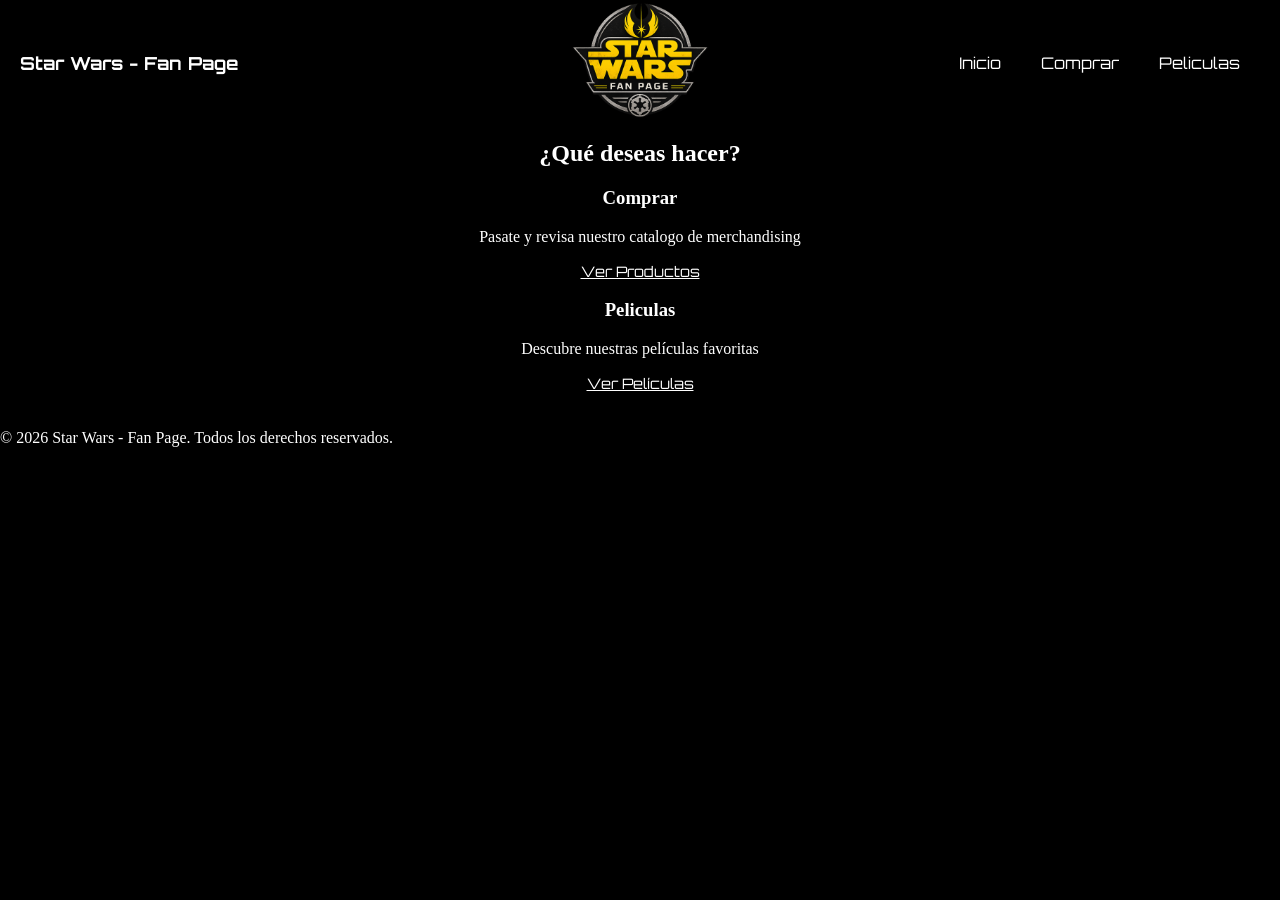
<file: index.html>
<!DOCTYPE html>
<html lang="es-ar">

<head>
    <meta charset="UTF-8">
    <meta name="viewport" content="width=device-width, initial-scale=1.0">
    <meta name="description" content="Star Wars - Fan Page">
    <title>Star Wars - Fan Page</title>
    <link rel="stylesheet" href="./css/style.css">
</head>

<body>
    <header class="site-header">
        <nav class="navbar">
            <div class="site-name">
                <h1 class="site-title">Star Wars - Fan Page</h1>
            </div>

            <!-- Logo - centro -->
            <div class="logo">
                <a href="#" class="logo-link">
                    <img src="./img/logo-sw-fp.png" alt="Star Wars Fan Page Logo" class="logo-image">
                </a>
            </div>

            <div class="nav-right">
                <ul class="nav-menu">
                    <li><a href="./index.html" class="nav-link">Inicio</a></li>
                    <li><a href="./pages/compras.html" class="nav-link">Comprar</a></li>
                    <li><a href="./pages/peliculas.html" class="nav-link">Peliculas</a></li>
                </ul>
            </div>
        </nav>
    </header>
    <main class="main-content">
        <section class="opciones-principales" role="region" aria-label="Opciones principales">
            <div class="section-header">
                <h2 class="section-title">¿Qué deseas hacer?</h2>
            </div>

            <div class="opciones-grid">
                <article class="opcion-card" data-option="compras">
                    <h3 class="card-title">Comprar</h3>
                    <p class="card-description">Pasate y revisa nuestro catalogo de merchandising</p>
                    <a href="./pages/compras.html" class="btn-secondary" role="button">Ver Productos</a>
                </article>

                <article class="opcion-card" data-option="peliculas">
                    <h3 class="card-title">Peliculas</h3>
                    <p class="card-description">Descubre nuestras películas favoritas</p>
                    <a href="./pages/peliculas.html" class="btn-secondary" role="button">Ver Películas</a>
                </article>
            </div>
        </section>

    </main>
    <footer class="site-footer" role="contentinfo">
        <div class="footer-content">
            <p class="footer-text">&copy; 2026 Star Wars - Fan Page. Todos los derechos reservados.</p>
        </div>
    </footer>
    <script src="./js/main.js"></script>
</body>
</html>
</file>
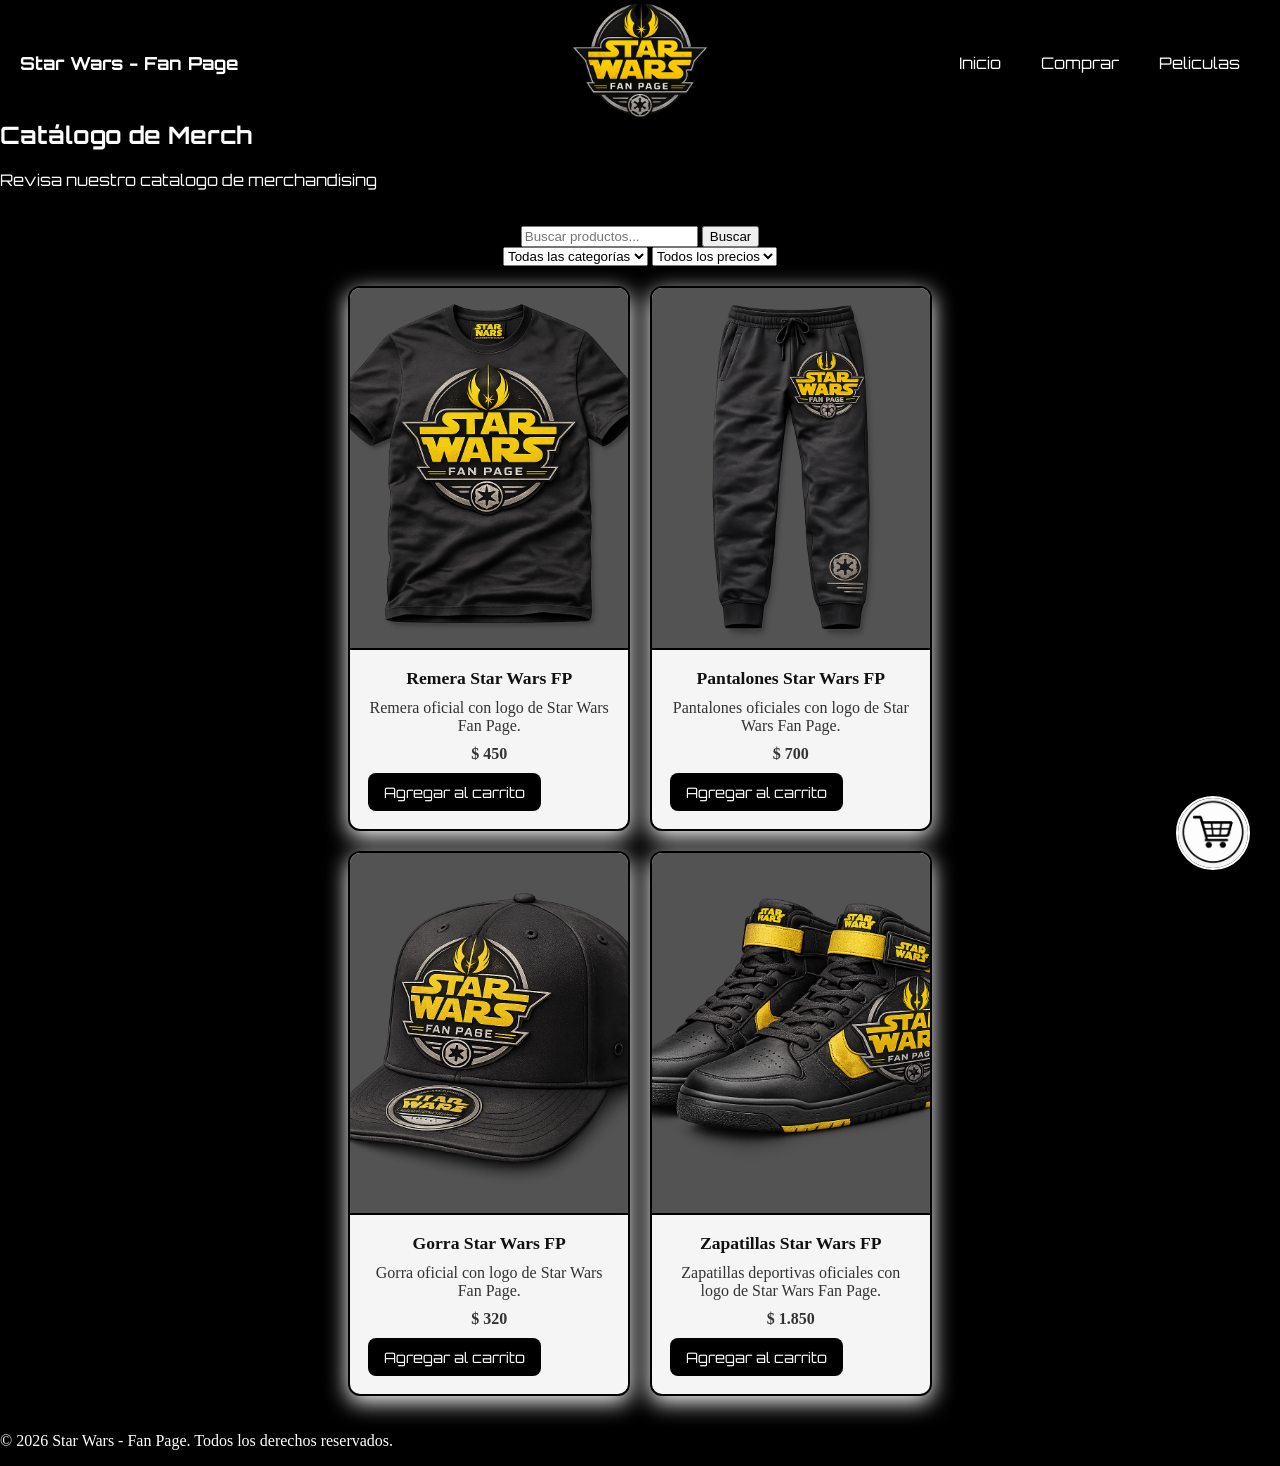
<file: pages/compras.html>
<!DOCTYPE html>
<html lang="es-ar">

<head>
    <meta charset="UTF-8">
    <meta name="viewport" content="width=device-width, initial-scale=1.0">
    <meta name="description" content="Compra productos de tecnología en Star Wars - Fan Page">
    <title>Comprar - Star Wars - Fan Page</title>
    <link rel="stylesheet" href="../css/style.css">
</head>

<body>

    <header class="site-header">
        <nav class="navbar" role="navigation" aria-label="Navegación principal">
            <div class="site-name">
                <h1 class="site-title">Star Wars - Fan Page</h1>
            </div>

            <div class="logo">
                <a href="../index.html" class="logo-link">
                    <img src="../img/logo-sw-fp.png" alt="Star Wars - Fan Page Logo" class="logo-image">
                </a>
            </div>
            <div class="nav-right">
                <ul class="nav-menu">
                    <li><a href="../index.html" class="nav-link">Inicio</a></li>
                    <li><a href="./compras.html" class="nav-link active">Comprar</a></li>
                    <li><a href="./peliculas.html" class="nav-link">Peliculas</a></li>
                </ul>

            </div>
        </nav>
    </header>

    <section class="page-header" role="region" aria-label="Encabezado de página">
        <div class="page-header-content">
            <h1 class="page-title">Catálogo de Merch</h1>
            <p class="page-description">Revisa nuestro catalogo de merchandising</p>
        </div>
    </section>

    <main class="main-content">
        <section class="search-filters" role="region" aria-label="Búsqueda y filtros">
            <div class="search-bar">
                <input type="search" id="search-input" class="search-input" placeholder="Buscar productos..." aria-label="Buscar productos">
                <button type="button" class="btn-search" id="search-btn">Buscar</button>
            </div>
            <div class="filters">
                <select id="category-filter" class="filter-select" aria-label="Filtrar por categoría">
                    <option value="">Todas las categorías</option>
                    <option value="remeras">Remeras</option>
                    <option value="pantalones">Pantalones</option>
                    <option value="gorras">Gorras</option>
                    <option value="zapatillas">Zapatillas</option>
                </select>
                <select id="price-filter" class="filter-select" aria-label="Filtrar por precio">
                    <option value="">Todos los precios</option>
                    <option value="0-500">$0 - $500</option>
                    <option value="500-1000">$500 - $1000</option>
                    <option value="1000-5000">$1000+</option>
                </select>
            </div>
        </section>

        <div id="cart-fab" class="cart-fab" role="button" tabindex="0" aria-label="Abrir carrito de compras">
            <img src="../img/carrito.png" alt="Carrito" class="cart-fab-icon">
            <span id="cart-badge" class="cart-badge">0</span>
        </div>

        <div id="cart-modal" class="cart-modal hidden">
            <div class="cart-modal-header">
                <h2>Carrito</h2>
                <button id="cart-close" type="button" class="cart-close-btn" aria-label="Cerrar carrito">×</button>
            </div>
            <div id="cart-items" class="cart-modal-items">
                <p class="cart-empty">El carrito está vacío.</p>
            </div>
            <div class="cart-modal-footer">
                <p>Total: <span id="cart-total">$0</span></p>
                <button id="clear-cart-btn" class="clear-cart-btn-class" type="button">Vaciar carrito</button>
                <button id="checkout-btn" class="btn-primary" type="button">Finalizar compra</button>
            </div>
        </div>

        <section class="productos-section" role="region" aria-label="Productos disponibles">
            <div id="productos-grid" class="productos-grid">
                <div class="loading-message">Cargando productos...</div>
            </div>
        </section>

        <section class="pagination-section" role="region" aria-label="Paginación">
            <div id="pagination" class="pagination">
            </div>
        </section>
    </main>

    <footer class="site-footer" role="contentinfo">
        <div class="footer-content">
            <p class="footer-text">&copy; 2026 Star Wars - Fan Page. Todos los derechos reservados.</p>
        </div>
    </footer>

    <script src="../js/main.js"></script>
</body>

</html>
</file>
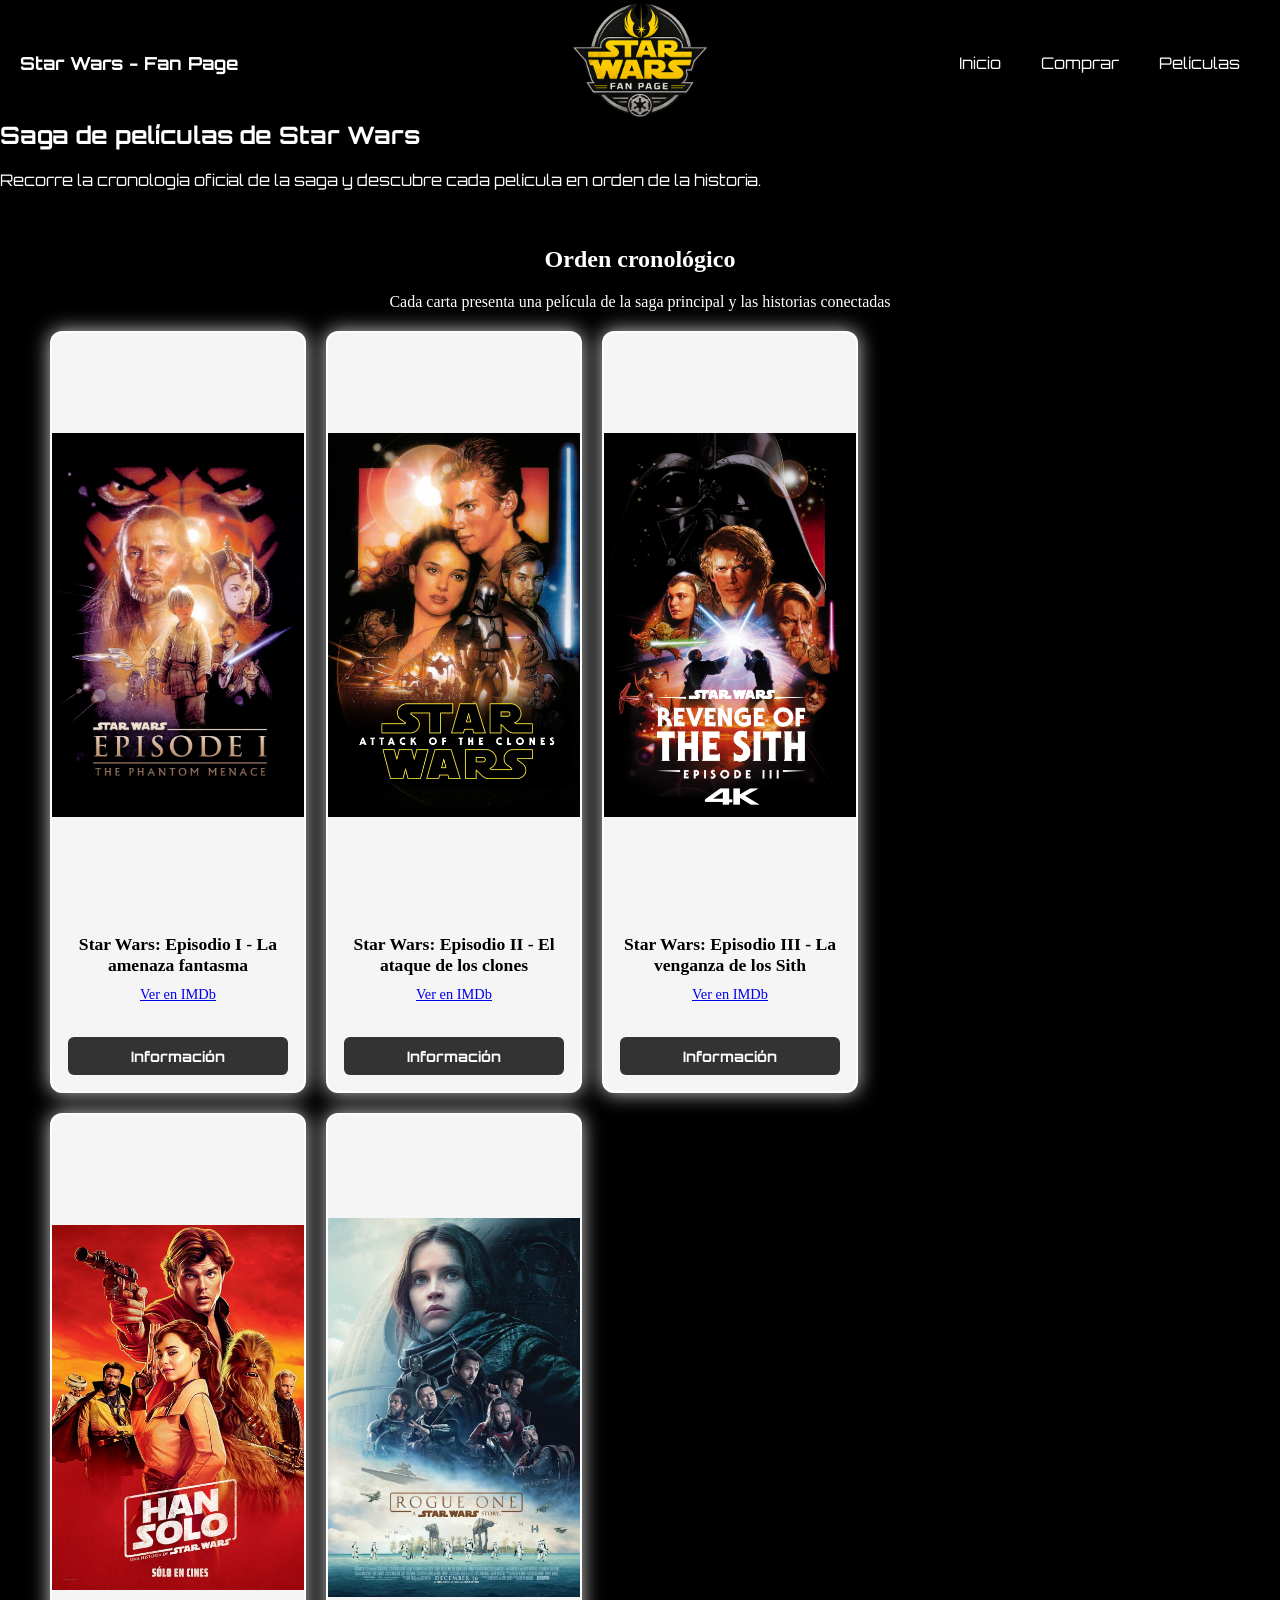
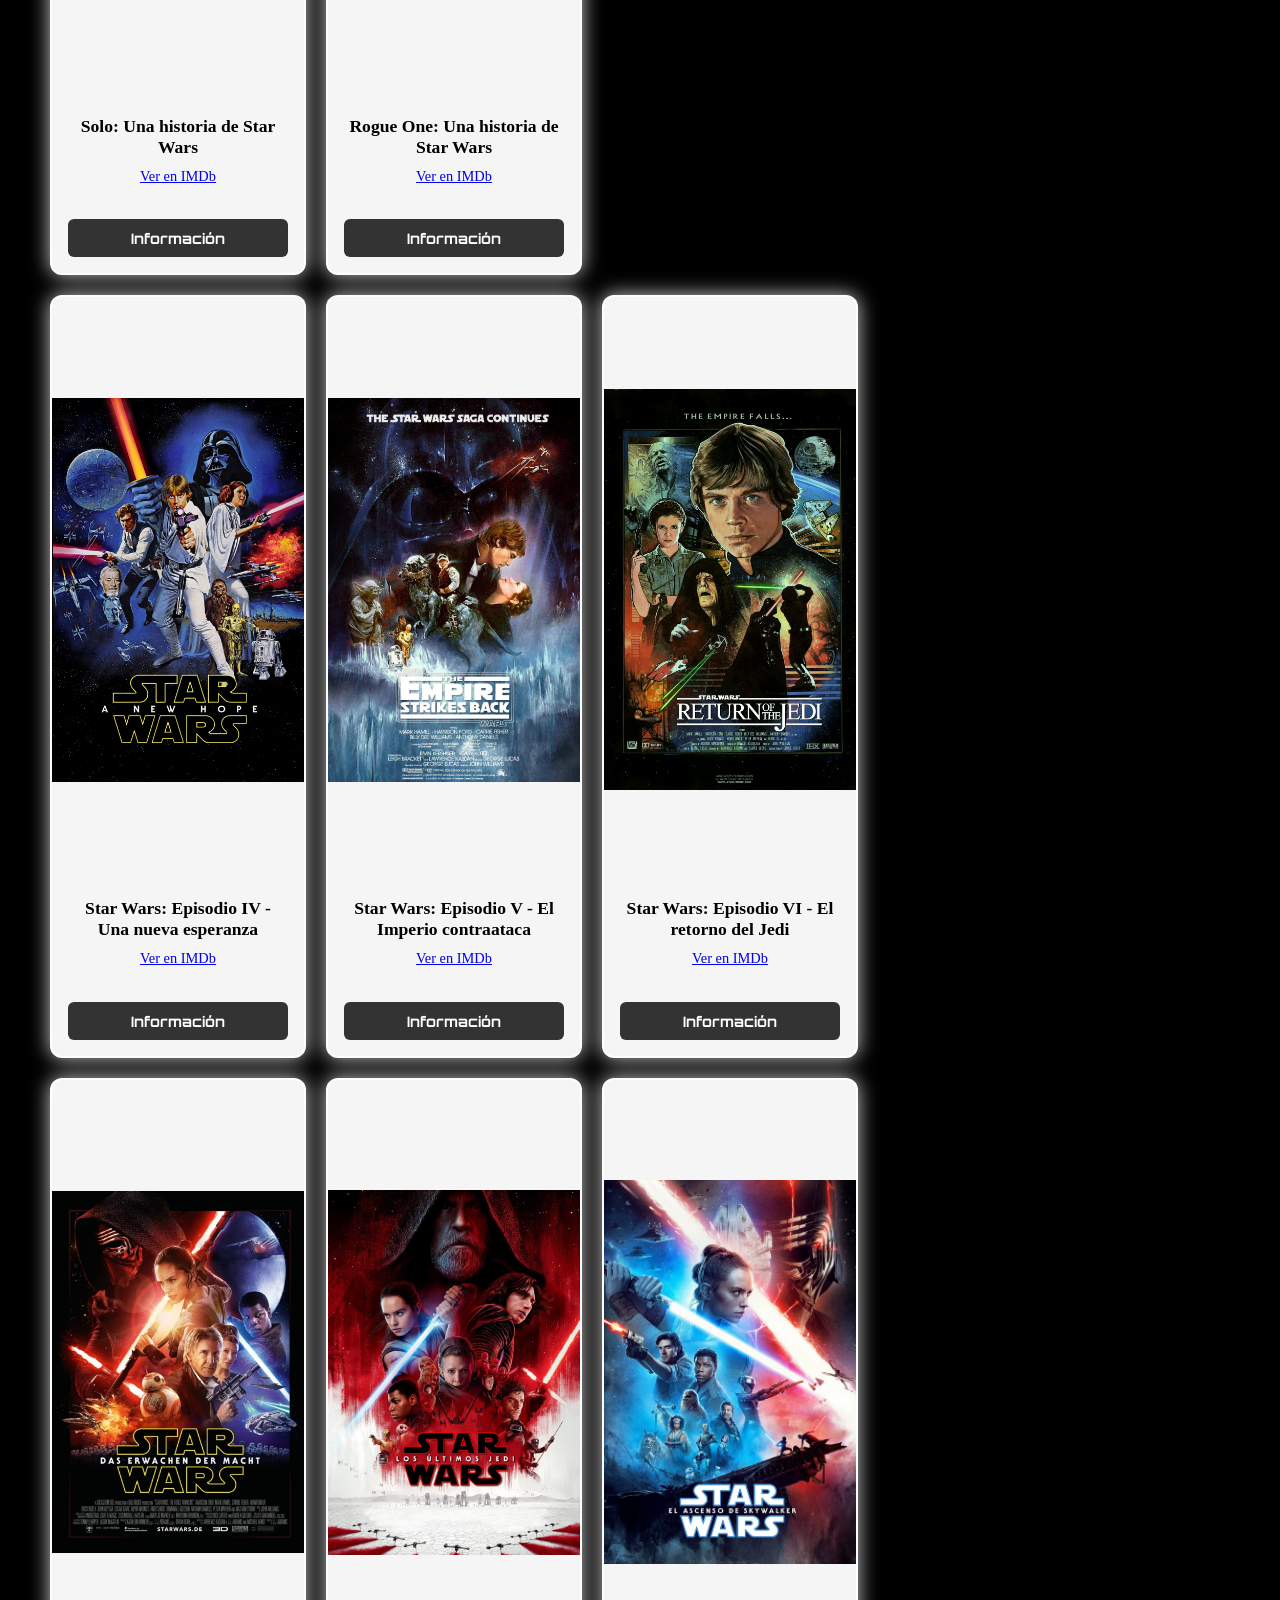
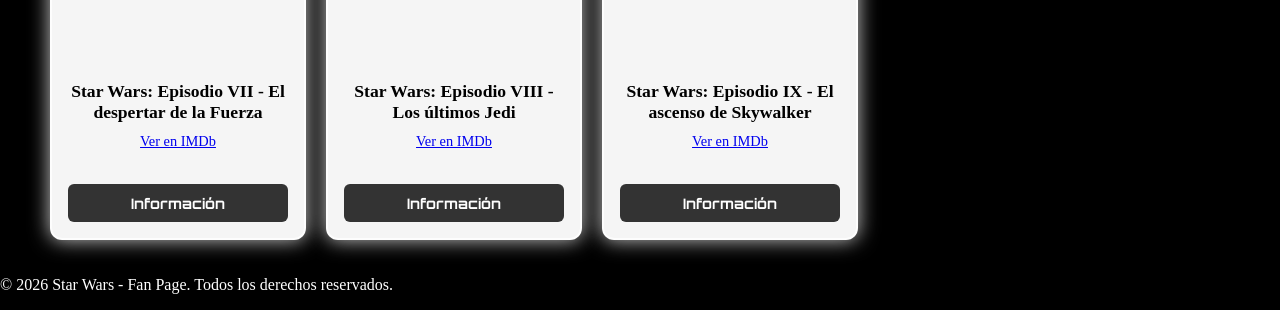
<file: pages/peliculas.html>
<!DOCTYPE html>
<html lang="es-ar">

<head>
    <meta charset="UTF-8">
    <meta name="viewport" content="width=device-width, initial-scale=1.0">
    <meta name="description" content="Guía cronológica de películas de Star Wars">
    <title>Películas - Star Wars - Fan Page</title>
    <link rel="stylesheet" href="../css/style.css">
</head>

<body>

    <header class="site-header">
        <nav class="navbar" role="navigation" aria-label="Navegación principal">
            <!-- Nombre del sitio - lado izquierdo -->
            <div class="site-name">
                <h1 class="site-title">Star Wars - Fan Page</h1>
            </div>

            <!-- Logo - centro -->
            <div class="logo">
                <a href="../index.html" class="logo-link">
                    <img src="../img/logo-sw-fp.png" alt="Star Wars - Fan Page Logo" class="logo-image">
                </a>
            </div>

            <!-- Menú de navegación - lado derecho -->
            <div class="nav-right">
                <ul class="nav-menu">
                    <li><a href="../index.html" class="nav-link">Inicio</a></li>
                    <li><a href="./compras.html" class="nav-link">Comprar</a></li>
                    <li><a href="./peliculas.html" class="nav-link active">Películas</a></li>
                </ul>

            </div>
        </nav>
    </header>

    <section class="page-header" role="region" aria-label="Encabezado de la página">
        <div class="page-header-content">
            <h1 class="page-title">Saga de películas de Star Wars</h1>
            <p class="page-description">Recorre la cronología oficial de la saga y descubre cada película en orden de la historia.</p>
        </div>
    </section>

    <main class="main-content">
        <section class="movies-section" role="region" aria-label="Películas de Star Wars">
            <h2 class="section-title">Orden cronológico</h2>
            <p class="section-description">Cada carta presenta una película de la saga principal y las historias conectadas</p>

            <div class="movies-grid">
                <div class="movie-row row-three">
                    <article class="movie-card" data-swapi-id="1">
                        <div class="movie-poster" aria-label="Portada de Star Wars Episodio I">
                            <img src="../img/ep1.png" alt="Portada de Star Wars Episodio I" class="poster-image">
                        </div>
                        <div class="movie-content">
                            <h3>Star Wars: Episodio I - La amenaza fantasma</h3>
                            <p class="movie-meta"><a href="https://www.imdb.com/es/title/tt0120915/?ref_=fn_i_7" class="nav-link" target="_blank" rel="noopener noreferrer">Ver en IMDb</a></p>
                            <button class="btn-info-api" data-episode="1">Información</button>
                        </div>
                    </article>

                    <article class="movie-card" data-swapi-id="2">
                        <div class="movie-poster" aria-label="Portada de Star Wars Episodio II">
                            <img src="../img/ep2.png" alt="Portada de Star Wars Episodio II" class="poster-image">
                        </div>
                        <div class="movie-content">
                            <h3>Star Wars: Episodio II - El ataque de los clones</h3>
                            <p class="movie-meta"><a href="https://www.imdb.com/title/tt0121765/?ref_=fn_i_1" class="nav-link" target="_blank" rel="noopener noreferrer">Ver en IMDb</a></p>
                            <button class="btn-info-api" data-episode="2">Información</button>
                        </div>
                    </article>

                    <article class="movie-card" data-swapi-id="3">
                        <div class="movie-poster" aria-label="Portada de Star Wars Episodio III">
                            <img src="../img/ep3.png" alt="Portada de Star Wars Episodio III" class="poster-image">
                        </div>
                        <div class="movie-content">
                            <h3>Star Wars: Episodio III - La venganza de los Sith</h3>
                            <p class="movie-meta"><a href="https://www.imdb.com/title/tt0121766/?ref_=fn_i_1" class="nav-link" target="_blank" rel="noopener noreferrer">Ver en IMDb</a></p>
                            <button class="btn-info-api" data-episode="3">Información</button>
                        </div>
                    </article>
                </div>
                <div class="movie-row row-two">
                    <article class="movie-card" data-swapi-id="solo">
                        <div class="movie-poster" aria-label="Portada de Solo: Una historia de Star Wars">
                            <img src="../img/han-solo.png" alt="Portada de Solo: Una historia de Star Wars" class="poster-image">
                        </div>
                        <div class="movie-content">
                            <h3>Solo: Una historia de Star Wars</h3>
                            <p class="movie-meta"><a href="https://www.imdb.com/title/tt3778644/?ref_=fn_i_1" class="nav-link" target="_blank" rel="noopener noreferrer">Ver en IMDb</a></p>
                            <button class="btn-info-api" data-episode="solo">Información</button>
                        </div>
                    </article>

                    <article class="movie-card" data-swapi-id="rogue-one">
                        <div class="movie-poster" aria-label="Portada de Rogue One">
                            <img src="../img/rogue-one.png" alt="Portada de Rogue One" class="poster-image">
                        </div>
                        <div class="movie-content">
                            <h3>Rogue One: Una historia de Star Wars</h3>
                            <p class="movie-meta"><a href="https://www.imdb.com/es/title/tt3748528/?ref_=fn_i_1" class="nav-link" target="_blank" rel="noopener noreferrer">Ver en IMDb</a></p>
                            <button class="btn-info-api" data-episode="rogue-one">Información</button>
                        </div>
                    </article>
                </div>
                <div class="movie-row row-three">
                    <article class="movie-card" data-swapi-id="4">
                        <div class="movie-poster" aria-label="Portada de Star Wars Episodio IV">
                            <img src="../img/ep4.png" alt="Portada de Star Wars Episodio IV" class="poster-image">
                        </div>
                        <div class="movie-content">
                            <h3>Star Wars: Episodio IV - Una nueva esperanza</h3>
                            <p class="movie-meta"><a href="https://www.imdb.com/title/tt0076759/?ref_=fn_i_1" class="nav-link" target="_blank" rel="noopener noreferrer">Ver en IMDb</a></p>
                            <button class="btn-info-api" data-episode="4">Información</button>
                        </div>
                    </article>

                    <article class="movie-card" data-swapi-id="5">
                        <div class="movie-poster" aria-label="Portada de Star Wars Episodio V">
                            <img src="../img/ep5.png" alt="Portada de Star Wars Episodio V" class="poster-image">
                        </div>
                        <div class="movie-content">
                            <h3>Star Wars: Episodio V - El Imperio contraataca</h3>
                            <p class="movie-meta"><a href="https://www.imdb.com/title/tt0080684/?ref_=fn_i_1" class="nav-link" target="_blank" rel="noopener noreferrer">Ver en IMDb</a></p>
                            <button class="btn-info-api" data-episode="5">Información</button>
                        </div>
                    </article>

                    <article class="movie-card" data-swapi-id="6">
                        <div class="movie-poster" aria-label="Portada de Star Wars Episodio VI">
                            <img src="../img/ep6.png" alt="Portada de Star Wars Episodio VI" class="poster-image">
                        </div>
                        <div class="movie-content">
                            <h3>Star Wars: Episodio VI - El retorno del Jedi</h3>
                            <p class="movie-meta"><a href="https://www.imdb.com/title/tt0086190/?ref_=fn_i_1" class="nav-link" target="_blank" rel="noopener noreferrer">Ver en IMDb</a></p>
                            <button class="btn-info-api" data-episode="6">Información</button>
                        </div>
                    </article>
                </div> 
                   <div class="movie-row row-three">
                    <article class="movie-card" data-swapi-id="7">
                        <div class="movie-poster" aria-label="Portada de Star Wars Episodio VII">
                            <img src="../img/ep7.png" alt="Portada de Star Wars Episodio VII" class="poster-image">
                        </div>
                        <div class="movie-content">
                            <h3>Star Wars: Episodio VII - El despertar de la Fuerza</h3>
                            <p class="movie-meta"><a href="https://www.imdb.com/title/tt2488496/?ref_=fn_i_1" class="nav-link" target="_blank" rel="noopener noreferrer">Ver en IMDb</a></p>
                            <button class="btn-info-api" data-episode="7">Información</button>
                        </div>
                    </article>

                    <article class="movie-card" data-swapi-id="8">
                        <div class="movie-poster" aria-label="Portada de Star Wars Episodio VIII">
                            <img src="../img/ep8.png" alt="Portada de Star Wars Episodio VIII" class="poster-image">
                        </div>
                        <div class="movie-content">
                            <h3>Star Wars: Episodio VIII - Los últimos Jedi</h3>
                            <p class="movie-meta"><a href="https://www.imdb.com/title/tt2527336/?ref_=fn_i_1" class="nav-link" target="_blank" rel="noopener noreferrer">Ver en IMDb</a></p>
                            <button class="btn-info-api" data-episode="8">Información</button>
                        </div>
                    </article>

                    <article class="movie-card" data-swapi-id="9">
                        <div class="movie-poster" aria-label="Portada de Star Wars Episodio IX">
                            <img src="../img/ep9.png" alt="Portada de Star Wars Episodio IX" class="poster-image">
                        </div>
                        <div class="movie-content">
                            <h3>Star Wars: Episodio IX - El ascenso de Skywalker</h3>
                            <p class="movie-meta"><a href="https://www.imdb.com/title/tt2527338/?ref_=fn_i_1" class="nav-link" target="_blank" rel="noopener noreferrer">Ver en IMDb</a></p>
                            <button class="btn-info-api" data-episode="9">Información</button>
                        </div>
                    </article>
                </div>
            </div>
        </section>
    </main>

    <footer class="site-footer" role="contentinfo">
        <div class="footer-content">
            <p class="footer-text">&copy; 2026 Star Wars - Fan Page. Todos los derechos reservados.</p>
        </div>
    </footer>

    <script src="../js/main.js"></script>
</body>

</html>
</file>
<file: css/style.css>
@import url("https://fonts.googleapis.com/css2?family=Orbitron:wght@400;700&display=swap");



body {
    margin: 0;
    padding: 0;
    overflow-y: scroll;
    background-color: black;
    color: #fff;
}

header {
    padding: 20px;
    padding-top: 80px;
    position: relative;
    font-family: "Orbitron", sans-serif;
}

.page-header {
    font-family: "Orbitron", sans-serif;
}

.logo-image {
    height: 20vh;
    width: auto;
    display: block;
}

.site-name {
    justify-self: start;
}

.site-title {
    font-size: 18px;
    font-weight: bold;
    color: #fff;
    margin: 0;
    font-family: "Orbitron", sans-serif;
}

.nav-menu {
    display: flex;
    list-style: none;
    margin: 0;
    padding: 0;
    gap: 20px;
}

.nav-right {
    display: flex;
    align-items: center;
    justify-self: end;
    gap: 16px;
}

header nav{
    display: grid;
    grid-template-columns: auto auto;
    background-color: transparent;
    color: #fff;
    align-items: center;
    text-decoration: none;
    margin-top: 2.5%;
    margin-left: 0%;
    margin-right: 0%;
    position: absolute;
    top: 0;
    left: 0;
    right: 0;
    width: 100%;
    padding: 20px;
    box-sizing: border-box;
    font-family: "Orbitron", sans-serif;
}

header .logo {
    position: absolute;
    top: 50%;
    left: 50%;
    transform: translate(-50%, -50%);
    z-index: 10;
}

main{
    padding: 20px;
    background-color: transparent;
}

.main-content {
    text-align: center;

}
nav ul li {
    margin-right: 20px;
    a {
        color: #fff;
    }
}

nav a {
    text-decoration: none;
    font-family: "Orbitron", sans-serif;
}

.movies-section {
    max-width: 1200px;
    margin: 0 auto;
    padding: 0 10px;
    box-sizing: border-box;

}

.movies-grid {
    display: grid;
    gap: 20px;
    width: 100%;
    margin-top: 20px;
}

.movie-row {
    display: grid;
    grid-template-columns: repeat(3, 20vw);
    gap: 20px;

}

.movie-details {
    color: black;
}
.movie-row.row-two {
    grid-template-columns: repeat(2, 20vw);

}

.productos-grid {
    display: grid;
    grid-template-columns: repeat(2, 22vw);
    gap: 20px;
    margin-top: 20px;
    justify-content: center;
}

.producto-card {
    background-color: whitesmoke;
    border: 2px solid #000;
    border-radius: 12px;
    overflow: hidden;
    display: flex;
    flex-direction: column;
    color: #111;
    min-height: 55vh;
    max-width: 22vw;
    box-shadow: 0 6px 22px rgb(255, 255, 255);
    transition: transform 0.3s ease, box-shadow 0.3s ease;
}

.producto-card:hover {
    transform: translateY(-6px);
    box-shadow: 0 12px 34px rgb(148, 0, 185);
}

.producto-card img {
    width: 100%;
    height: 40vh;
    background-color: rgb(83, 83, 83);
    border-bottom: #000 solid 2px;
    object-fit: cover;
    display: block;
}

.producto-content {
    padding: 18px;
    display: flex;
    flex-direction: column;
    gap: 10px;
    flex: 1;
}

.producto-content h3 {
    margin: 0;
    font-size: 1.1rem;
    color: #111;
}

.producto-content p {
    margin: 0;
    color: #333;
}

.producto-price {
    margin-top: auto;
    font-weight: bold;
    color: #111;
}

.producto-actions {
    display: flex;
    justify-content: space-between;
    gap: 10px;
    flex-wrap: wrap;
}

.btn-secondary {
    background-color: #000000;
    color: #ffffff;
    border: none;
    padding: 10px 16px;
    border-radius: 8px;
    cursor: pointer;
    font-family: "Orbitron", sans-serif;
    font-size: 0.9rem;
    transition: background-color 0.25s ease, transform 0.2s ease;
}

.btn-secondary:hover {
    background-color: #ffffff;
    color: #000000;
    transform: translateY(-1px);
}

.cart-fab {
    position: fixed;
    bottom: 30px;
    right: 30px;
    width: 70px;
    height: 70px;
    border-radius: 50%;
    background-color: #000;
    border: 2px solid #fff;
    cursor: pointer;
    display: flex;
    align-items: center;
    justify-content: center;
    z-index: 999;
    box-shadow: 0 6px 20px rgba(0, 0, 0, 0.3);
    transition: transform 0.3s ease, box-shadow 0.3s ease;
}

.cart-fab:hover {
    transform: scale(1.1);
    box-shadow: 0 10px 30px rgba(255, 255, 255, 0.2);
}

.cart-fab-icon {
    width: 100%;
    height: 100%;
    object-fit: contain;
    border-radius: 50%;
}

.cart-badge {
    position: absolute;
    top: -8px;
    right: -8px;
    background-color: #80f04d;
    color: #000000;
    width: 28px;
    height: 28px;
    border-radius: 50%;
    display: flex;
    align-items: center;
    justify-content: center;
    font-size: 0.75rem;
    font-weight: bold;
    border: 2px solid #fff;
}

.cart-modal {
    position: fixed;
    bottom: 110px;
    right: 30px;
    width: 350px;
    max-height: 70vh;
    background-color: #1a1a1a;
    border: 2px solid #fff;
    border-radius: 12px;
    box-shadow: 0 10px 40px rgba(0, 0, 0, 0.5);
    z-index: 998;
    display: flex;
    flex-direction: column;
    transition: opacity 0.3s ease, visibility 0.3s ease;
}

.cart-modal.hidden {
    opacity: 0;
    visibility: hidden;
    pointer-events: none;
}

.cart-modal-header {
    display: flex;
    justify-content: space-between;
    align-items: center;
    padding: 16px;
    border-bottom: 1px solid rgba(255, 255, 255, 0.16);
}

.cart-modal-header h2 {
    margin: 0;
    font-size: 1.3rem;
    color: #fff;
}

.clear-cart-btn-class {
    background-color: #ff0000;
    color: #000000;
    border: none;
    padding: 10px 16px;
    border-radius: 8px;
    cursor: pointer;
    font-family: "Orbitron", sans-serif;
    font-size: 0.9rem;
    transition: background-color 0.25s ease, transform 0.2s ease;
}
.btn-primary {
    background-color: #007bff;
    color: #000000;
    border: none;
    padding: 10px 16px;
    border-radius: 8px;
    cursor: pointer;
    font-family: "Orbitron", sans-serif;
    font-size: 0.9rem;
    transition: background-color 0.25s ease, transform 0.2s ease;
}

.clear-cart-btn-class:hover {
    background-color: #1eff00;
    color: #000000;
    transform: translateY(-1px);
}
.btn-primary:hover {
    background-color: #1eff00;
    color: #000000;
    transform: translateY(-1px);
}

.cart-modal-items {
    flex: 1;
    overflow-y: auto;
    padding: 12px;
    display: grid;
    gap: 10px;
}

.cart-modal-footer {
    padding: 16px;
    border-top: 1px solid rgba(255, 255, 255, 0.16);
    display: flex;
    flex-direction: column;
    gap: 12px;
}

.cart-modal-footer p {
    margin: 0;
    color: #fff;
    font-weight: bold;
}

.cart-item {
    display: grid;
    grid-template-columns: 1fr auto;
    gap: 12px;
    padding: 12px;
    border-radius: 8px;
    background-color: rgba(255, 255, 255, 0.06);
    border: 1px solid rgba(255, 255, 255, 0.12);
    color: #fff;
}

.cart-item-info {
    display: flex;
    flex-direction: column;
    gap: 4px;
}

.cart-item-info strong {
    font-size: 0.95rem;
}

.cart-item-info span {
    font-size: 0.85rem;
    color: #aaa;
}

.cart-item-actions {
    display: flex;
    flex-direction: column;
    gap: 6px;
    align-items: flex-end;
}

.cart-item-actions button {
    padding: 4px 8px;
    border-radius: 6px;
    border: none;
    cursor: pointer;
    background-color: rgba(255, 255, 255, 0.12);
    color: #fff;
    font-size: 0.8rem;
    transition: background-color 0.2s ease;
}

.cart-item-actions button:hover {
    background-color: rgba(255, 255, 255, 0.2);
}

.cart-empty {
    margin: 0;
    color: #999;
    text-align: center;
    padding: 20px;
}

.hidden {
    display: none !important;
}

.cart-panel {
    background-color: rgba(255, 255, 255, 0.06);
    border: 1px solid rgba(255, 255, 255, 0.16);
    border-radius: 14px;
    padding: 20px;
    margin-top: 20px;
    color: #fff;
}

.cart-panel h2 {
    margin: 0 0 14px 0;
    font-size: 1.2rem;
}

.cart-items {
    display: grid;
    gap: 12px;
    margin-bottom: 16px;
}

.cart-item {
    display: grid;
    grid-template-columns: 1fr auto;
    gap: 12px;
    padding: 12px;
    border-radius: 12px;
    background-color: rgba(255, 255, 255, 0.06);
    border: 1px solid rgba(255, 255, 255, 0.12);
}

.cart-item-info {
    display: flex;
    flex-direction: column;
    gap: 4px;
}

.cart-item-actions {
    display: flex;
    flex-direction: column;
    gap: 6px;
    align-items: flex-end;
}

.cart-item-actions button {
    padding: 6px 10px;
    border-radius: 8px;
    border: none;
    cursor: pointer;
    background-color: rgba(255, 255, 255, 0.12);
    color: #fff;
    font-size: 0.85rem;
}

.cart-item-actions button:hover {
    background-color: rgba(255, 255, 255, 0.2);
}

.cart-footer {
    display: flex;
    justify-content: space-between;
    align-items: center;
    flex-wrap: wrap;
    gap: 12px;
}

.cart-empty {
    margin: 0;
    color: #cfcfcf;
}

.loading-message {
    color: #fff;
    text-align: center;
    width: 100%;
}

.movie-card {
    background-color: whitesmoke;
    border: 2px solid rgba(255, 255, 255, 0.8);
    border-radius: 12px;
    overflow: hidden;
    display: flex;
    flex-direction: column;
    min-height: 320px;
    box-shadow: 0 0 20px rgba(255, 255, 255, 0.8);
    transition: border-color 0.3s ease, box-shadow 0.3s ease;
    cursor: pointer;
    color: black;
}
.movie-card:hover {
    border-color: rgba(255, 255, 255, 0.75);
    box-shadow: 0 0 30px rgb(148, 0, 185);
    transition: border-color 0.3s ease, box-shadow 0.3s ease;
}
.movie-poster {
    background-color: transparent;
    width: 20vw;
    height: 65vh;
    margin: 0%;
}

.poster-image {
    width: 100%;
    height: 100%;
    object-fit: contain;
    border-radius: 4px 4px 0 0;
}

.movie-content {
    padding: 16px;
    display: flex;
    flex-direction: column;
    gap: 10px;
    flex: 1;
}

.movie-content h3 {
    margin: 0;
    font-size: 1.1rem;
}

.movie-meta {
    margin-top: auto;
    font-size: 0.9rem;
    color: #555;
}

::-webkit-scrollbar {
    width: 8px;
}

::-webkit-scrollbar-track {
    background: transparent;
}

::-webkit-scrollbar-thumb {
    background: rgba(0, 0, 0, 0.3);
    border-radius: 4px;
}

::-webkit-scrollbar-thumb:hover {
    background: rgba(0, 0, 0, 0.5);
}

/* Para Firefox */
html {
    scrollbar-width: thin;
    scrollbar-color: rgba(0, 0, 0, 0.3) transparent;
}

.btn-info-api {
    background-color: #333;
    color: #fff;
    border: none;
    padding: 10px 16px;
    border-radius: 6px;
    cursor: pointer;
    font-family: "Orbitron", sans-serif;
    font-size: 0.9rem;
    font-weight: bold;
    transition: background-color 0.3s ease, transform 0.2s ease;
    margin-top: 10px;
}

.btn-info-api:hover {
    background-color: #555;
    transform: scale(1.05);
}

.btn-info-api:active {
    transform: scale(0.98);
}

.modal {
    display: none;
    position: fixed;
    z-index: 1000;
    left: 0;
    top: 0;
    width: 100%;
    height: 100%;
    background-color: rgba(0, 0, 0, 0.7);
    flex-direction: column;
    justify-content: center;
    align-items: center;
    animation: fadeIn 0.3s ease;
}

.modal-content {
    background-color: #fff;
    max-width: 700px;
    width: 90%;
    max-height: 80vh;
    border-radius: 12px;
    box-shadow: 0 4px 20px rgba(0, 0, 0, 0.3);
    position: relative;
    animation: slideIn 0.3s ease;
    overflow-y: auto;
}

.modal-close {
    position: absolute;
    top: 16px;
    right: 16px;
    background-color: transparent;
    border: none;
    font-size: 32px;
    cursor: pointer;
    color: #333;
    padding: 0;
    width: 32px;
    height: 32px;
    display: flex;
    align-items: center;
    justify-content: center;
    transition: color 0.2s ease;
}

.modal-close:hover {
    color: #e74c3c;
}

.modal-body {
    padding: 32px;
}

.modal-body h2 {
    margin: 0 0 16px 0;
    font-family: "Orbitron", sans-serif;
    color: #333;
    border-bottom: 2px solid #333;
    padding-bottom: 12px;
}

.movie-details {
    display: flex;
    flex-direction: column;
    gap: 12px;
}

.movie-details p {
    margin: 0;
    line-height: 1.6;
}

.movie-details strong {
    color: #333;
}

.opening-crawl {
    font-style: italic;
    color: #555;
    background-color: #f9f9f9;
    padding: 12px;
    border-left: 4px solid #333;
    margin-top: 8px !important;
}

.characters-section {
    margin-top: 16px;
    padding-top: 16px;
    border-top: 1px solid #ddd;
}

.characters-section h3 {
    margin: 0 0 10px 0;
    font-family: "Orbitron", sans-serif;
    color: #333;
}

.characters-section ul {
    list-style: none;
    padding: 0;
    margin: 0;
}

.characters-section li {
    padding: 6px 0;
    color: #555;
    border-bottom: 1px solid #eee;
}

.characters-section li:last-child {
    border-bottom: none;
}

.loading {
    text-align: center;
    color: #555;
    padding: 20px;
}
</file>
